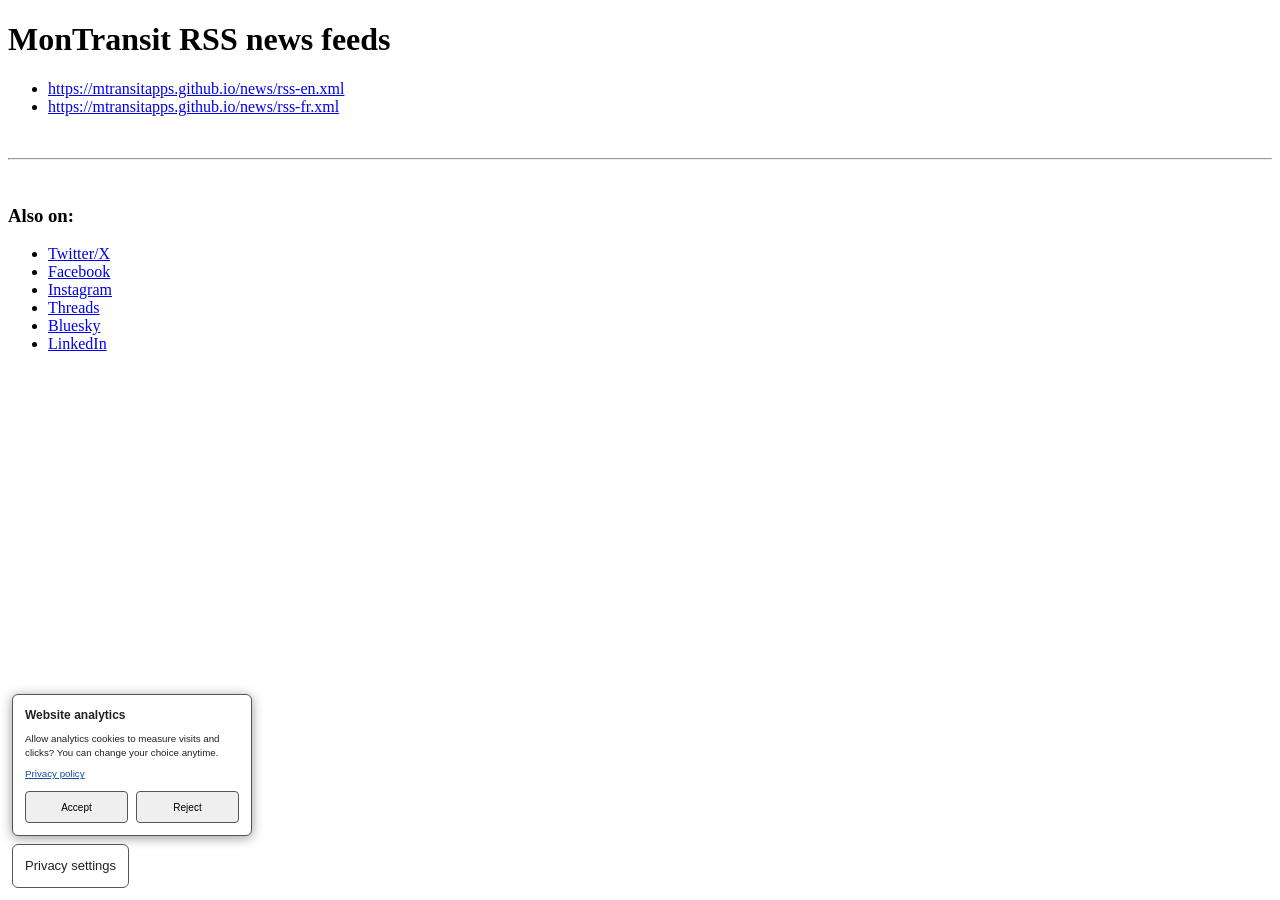
<file: news/index.html>
<!DOCTYPE html>
<html>

<head>
    <title>MonTransit RSS news feeds</title>
    <script data-goatcounter="https://mtransitapps.goatcounter.com/count" async src="https://gc.zgo.at/count.js"></script>
    <script type="module" src="../scripts/firebase.js"></script>
</head>

<body>
    <h1>MonTransit RSS news feeds</h1>
    <ul>
        <li>
            <a href="https://mtransitapps.github.io/news/rss-en.xml">
                https://mtransitapps.github.io/news/rss-en.xml
            </a>
        </li>
        <li>
            <a href="https://mtransitapps.github.io/news/rss-fr.xml">
                https://mtransitapps.github.io/news/rss-fr.xml
            </a>
        </li>
    </ul>
    <BR />
    <HR />
    <BR />
    <h3>Also on:</h3>
    <ul>
        <li>
            <a href="https://x.com/montransit">
                Twitter/X
            </a>
        </li>
        <li>
            <a href="https://www.facebook.com/MonTransit">
                Facebook
            </a>
        </li>
        <li>
            <a href="https://www.instagram.com/mtransit.apps">
                Instagram
            </a>
        </li>
        <li>
            <a href="https://www.threads.net/mtransit.apps">
                Threads
            </a>
        </li>
        <li>
            <a href="https://bsky.app/profile/montransit.bsky.social">
                Bluesky
            </a>
        </li>
        <li>
            <a href="https://www.linkedin.com/company/mtransitapps">
                LinkedIn
            </a>
        </li>
    </ul>
</body>

</html>
</file>
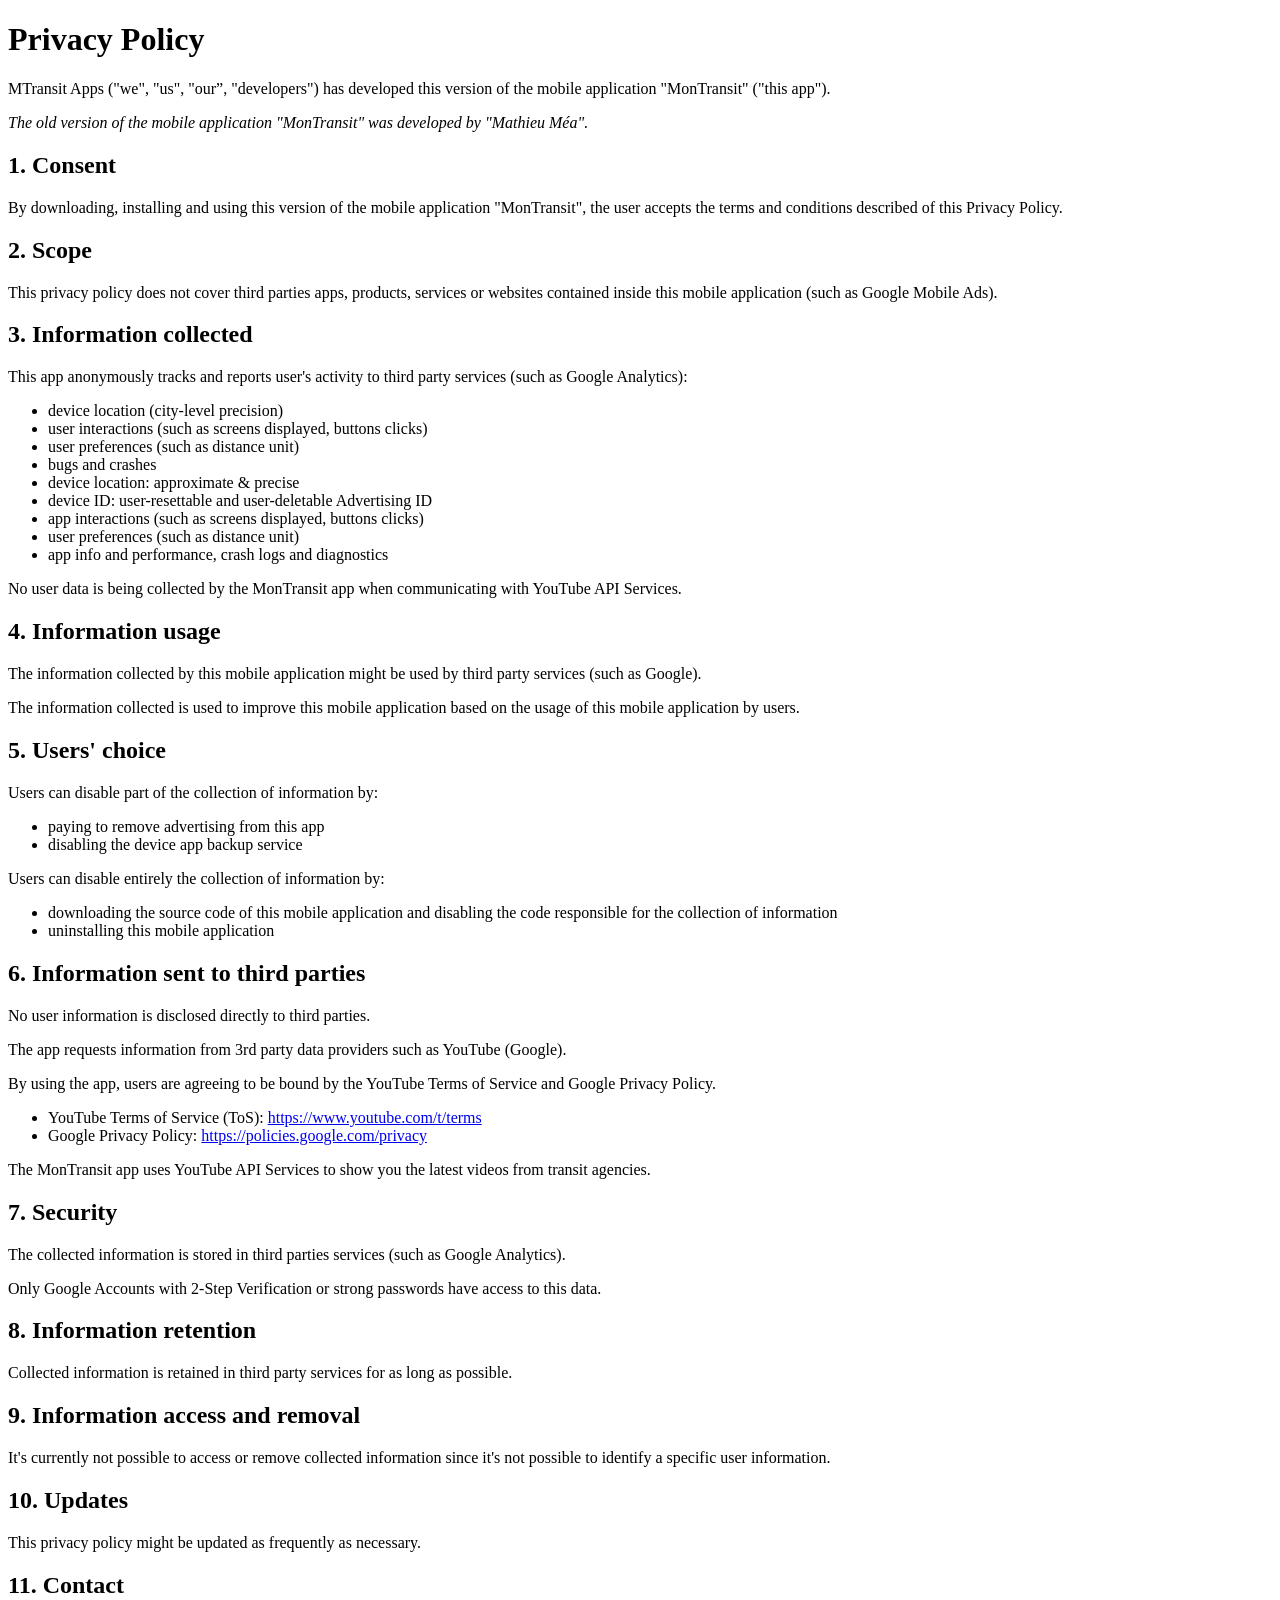
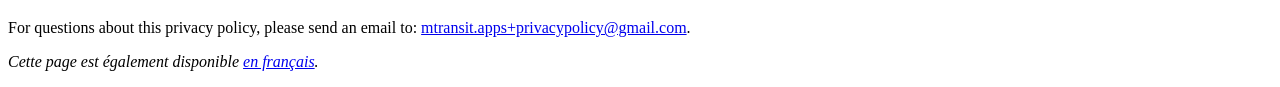
<file: privacy/index.html>
<!DOCTYPE html>
<html lang="en">

<head>
    <meta charset="utf-8">
    <meta name="viewport" content="width=device-width, initial-scale=1">
    <title>MonTransit</title>

    <!-- icons created by https://favicon.io/ -->
    <!-- <link rel="icon" sizes="16x16 32x32 48x48" href="lo_def.ico">-->
    <!-- <link rel="icon" sizes="512x512" href="hi-res-app-icon.png"> -->
    <!-- https://raw.githubusercontent.com/mtransitapps/mtransit-for-android/master/pub/hi-res-app-icon.png -->
    <link rel="apple-touch-icon" sizes="180x180" href="/apple-touch-icon.png">
    <link rel="icon" type="image/png" sizes="32x32" href="/favicon-32x32.png">
    <link rel="icon" type="image/png" sizes="16x16" href="/favicon-16x16.png">

    <link rel="manifest" href="/manifest.json">

    <!-- NOT on privacy policy page: <script data-goatcounter="https://mtransitapps.goatcounter.com/count" async src="https://gc.zgo.at/count.js"></script> -->
    <!-- NOT on privacy policy page: <script type="module" src="../scripts/firebase.js"></script> -->
</head>

<body>
    <h1>Privacy Policy</h1>
    <p>MTransit Apps ("we", "us", "our”, "developers") has developed this version of the mobile application "MonTransit" ("this app").</p>
    <p><em>The old version of the mobile application "MonTransit" was developed by "Mathieu Méa".</em></p>
    <h2>1. Consent</h2>
    <p>By downloading, installing and using this version of the mobile application "MonTransit", the user accepts the terms and conditions described of this Privacy Policy.</p>
    <h2>2. Scope</h2>
    <p>This privacy policy does not cover third parties apps, products, services or websites contained inside this mobile application (such as Google Mobile Ads).</p>
    <h2>3. Information collected</h2>
    <p>This app anonymously tracks and reports user's activity to third party services (such as Google Analytics):</p>
    <ul>
        <li>device location (city-level precision)</li>
        <li>user interactions (such as screens displayed, buttons clicks)</li>
        <li>user preferences (such as distance unit)</li>
        <li>bugs and crashes</li>
        <li>device location: approximate & precise</li>
        <li>device ID: user-resettable and user-deletable Advertising ID</li>
        <li>app interactions (such as screens displayed, buttons clicks)</li>
        <li>user preferences (such as distance unit)</li>
        <li>app info and performance, crash logs and diagnostics</li>
    </ul>
    <p>No user data is being collected by the MonTransit app when communicating with YouTube API Services.</p>
    <h2>4. Information usage</h2>
    <p>The information collected by this mobile application might be used by third party services (such as Google).</p>
    <p>The information collected is used to improve this mobile application based on the usage of this mobile application by users.</p>
    <h2>5. Users' choice</h2>
    <p>Users can disable part of the collection of information by:</p>
    <ul>
        <li>paying to remove advertising from this app</li>
        <li>disabling the device app backup service</li>
    </ul>
    <p>Users can disable entirely the collection of information by:</p>
    <ul>
        <li>downloading the source code of this mobile application and disabling the code responsible for the collection of information</li>
        <li>uninstalling this mobile application</li>
    </ul>
    <h2>6. Information sent to third parties</h2>
    <p>No user information is disclosed directly to third parties.</p>
    <p>The app requests information from 3rd party data providers such as YouTube (Google).</p>
    <p>By using the app, users are agreeing to be bound by the YouTube Terms of Service and Google Privacy Policy.
    </p>
    <ul>
        <li>YouTube Terms of Service (ToS): <a href="https://www.youtube.com/t/terms"
                rel="nofollow">https://www.youtube.com/t/terms</a>
        </li>
        <li>Google Privacy Policy: <a href="https://policies.google.com/privacy"
                rel="nofollow">https://policies.google.com/privacy</a>
        </li>
    </ul>
    <p>The MonTransit app uses YouTube API Services to show you the latest videos from transit agencies.</p>
    <h2>7. Security</h2>
    <p>The collected information is stored in third parties services (such as Google Analytics).</p>
    <p>Only Google Accounts with 2-Step Verification or strong passwords have access to this data.</p>
    <h2>8. Information retention</h2>
    <p>Collected information is retained in third party services for as long as possible.</p>
    <h2>9. Information access and removal</h2>
    <p>It's currently not possible to access or remove collected information since it's not possible to identify a specific user information.</p>
    <h2>10. Updates</h2>
    <p>This privacy policy might be updated as frequently as necessary.</p>
    <h2>11. Contact</h2>
    <p>For questions about this privacy policy, please send an email to: <a href="mailto:mtransit.apps+privacypolicy@gmail.com">mtransit.apps+privacypolicy@gmail.com</a>.</p>
    <p><em>Cette page est également disponible <a href="fr">en français</a>.</em></p>
</body>

</html>
</file>
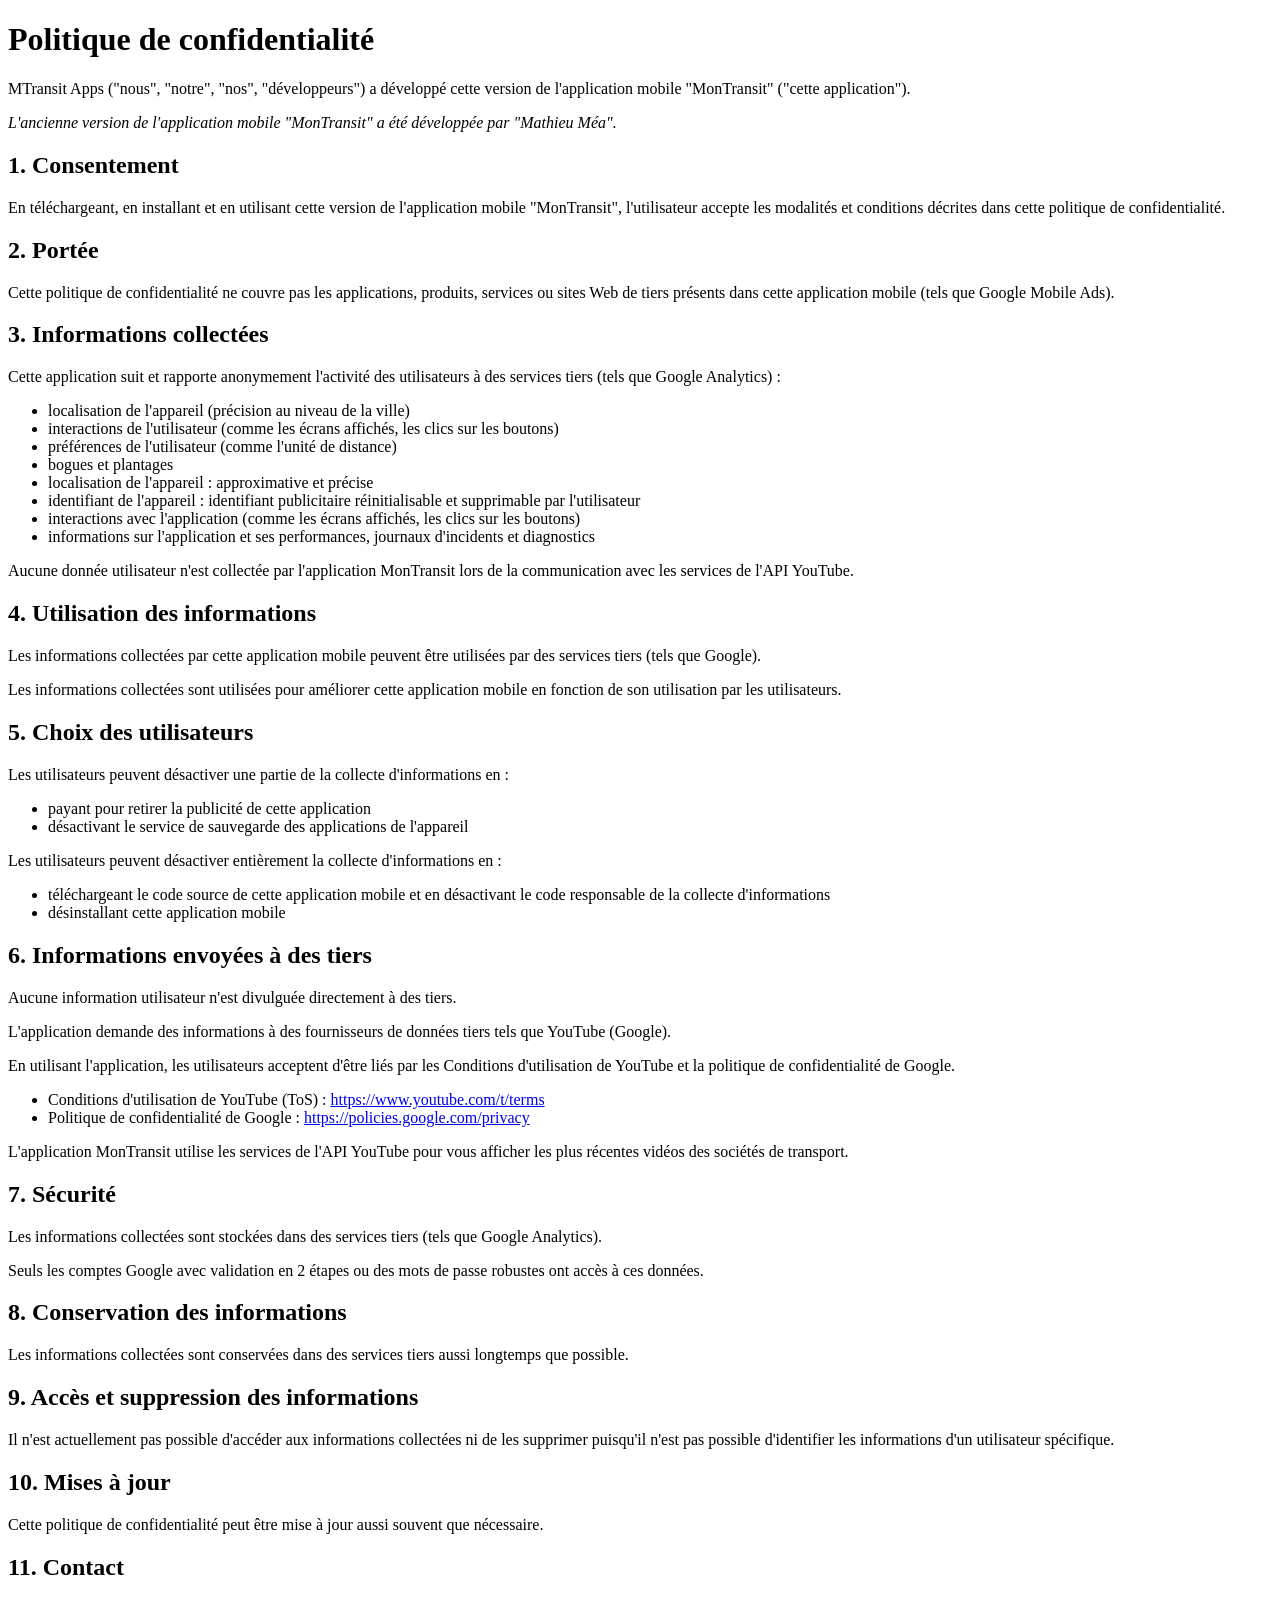
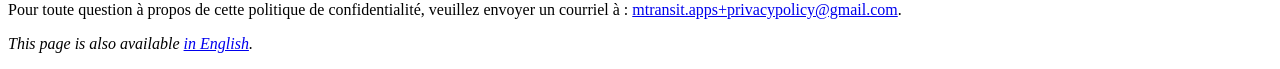
<file: privacy/fr/index.html>
<!DOCTYPE html>
<html lang="fr">

<head>
    <meta charset="utf-8">
    <meta name="viewport" content="width=device-width, initial-scale=1">
    <title>MonTransit</title>

    <!-- icons created by https://favicon.io/ -->
    <!-- <link rel="icon" sizes="16x16 32x32 48x48" href="lo_def.ico">-->
    <!-- <link rel="icon" sizes="512x512" href="hi-res-app-icon.png"> -->
    <!-- https://raw.githubusercontent.com/mtransitapps/mtransit-for-android/master/pub/hi-res-app-icon.png -->
    <link rel="apple-touch-icon" sizes="180x180" href="/apple-touch-icon.png">
    <link rel="icon" type="image/png" sizes="32x32" href="/favicon-32x32.png">
    <link rel="icon" type="image/png" sizes="16x16" href="/favicon-16x16.png">

    <link rel="manifest" href="/manifest.json">

    <!-- NOT on privacy policy page: <script data-goatcounter="https://mtransitapps.goatcounter.com/count" async src="https://gc.zgo.at/count.js"></script> -->
    <!-- NOT on privacy policy page: <script type="module" src="../../scripts/firebase.js"></script> -->
</head>

<body>
    <h1>Politique de confidentialité</h1>
    <p>MTransit Apps ("nous", "notre", "nos", "développeurs") a développé cette version de l'application mobile "MonTransit" ("cette application").</p>
    <p><em>L'ancienne version de l'application mobile "MonTransit" a été développée par "Mathieu Méa".</em></p>
    <h2>1. Consentement</h2>
    <p>En téléchargeant, en installant et en utilisant cette version de l'application mobile "MonTransit", l'utilisateur accepte les modalités et conditions décrites dans cette politique de confidentialité.</p>
    <h2>2. Portée</h2>
    <p>Cette politique de confidentialité ne couvre pas les applications, produits, services ou sites Web de tiers présents dans cette application mobile (tels que Google Mobile Ads).</p>
    <h2>3. Informations collectées</h2>
    <p>Cette application suit et rapporte anonymement l'activité des utilisateurs à des services tiers (tels que Google Analytics) :</p>
    <ul>
        <li>localisation de l'appareil (précision au niveau de la ville)</li>
        <li>interactions de l'utilisateur (comme les écrans affichés, les clics sur les boutons)</li>
        <li>préférences de l'utilisateur (comme l'unité de distance)</li>
        <li>bogues et plantages</li>
        <li>localisation de l'appareil : approximative et précise</li>
        <li>identifiant de l'appareil : identifiant publicitaire réinitialisable et supprimable par l'utilisateur</li>
        <li>interactions avec l'application (comme les écrans affichés, les clics sur les boutons)</li>
        <li>informations sur l'application et ses performances, journaux d'incidents et diagnostics</li>
    </ul>
    <p>Aucune donnée utilisateur n'est collectée par l'application MonTransit lors de la communication avec les services de l'API YouTube.</p>
    <h2>4. Utilisation des informations</h2>
    <p>Les informations collectées par cette application mobile peuvent être utilisées par des services tiers (tels que Google).</p>
    <p>Les informations collectées sont utilisées pour améliorer cette application mobile en fonction de son utilisation par les utilisateurs.</p>
    <h2>5. Choix des utilisateurs</h2>
    <p>Les utilisateurs peuvent désactiver une partie de la collecte d'informations en :</p>
    <ul>
        <li>payant pour retirer la publicité de cette application</li>
        <li>désactivant le service de sauvegarde des applications de l'appareil</li>
    </ul>
    <p>Les utilisateurs peuvent désactiver entièrement la collecte d'informations en :</p>
    <ul>
        <li>téléchargeant le code source de cette application mobile et en désactivant le code responsable de la collecte d'informations</li>
        <li>désinstallant cette application mobile</li>
    </ul>
    <h2>6. Informations envoyées à des tiers</h2>
    <p>Aucune information utilisateur n'est divulguée directement à des tiers.</p>
    <p>L'application demande des informations à des fournisseurs de données tiers tels que YouTube (Google).</p>
    <p>En utilisant l'application, les utilisateurs acceptent d'être liés par les Conditions d'utilisation de YouTube et la politique de confidentialité de Google.
    </p>
    <ul>
        <li>Conditions d'utilisation de YouTube (ToS) : <a href="https://www.youtube.com/t/terms"
                rel="nofollow">https://www.youtube.com/t/terms</a>
        </li>
        <li>Politique de confidentialité de Google : <a href="https://policies.google.com/privacy"
                rel="nofollow">https://policies.google.com/privacy</a>
        </li>
    </ul>
    <p>L'application MonTransit utilise les services de l'API YouTube pour vous afficher les plus récentes vidéos des sociétés de transport.</p>
    <h2>7. Sécurité</h2>
    <p>Les informations collectées sont stockées dans des services tiers (tels que Google Analytics).</p>
    <p>Seuls les comptes Google avec validation en 2 étapes ou des mots de passe robustes ont accès à ces données.</p>
    <h2>8. Conservation des informations</h2>
    <p>Les informations collectées sont conservées dans des services tiers aussi longtemps que possible.</p>
    <h2>9. Accès et suppression des informations</h2>
    <p>Il n'est actuellement pas possible d'accéder aux informations collectées ni de les supprimer puisqu'il n'est pas possible d'identifier les informations d'un utilisateur spécifique.</p>
    <h2>10. Mises à jour</h2>
    <p>Cette politique de confidentialité peut être mise à jour aussi souvent que nécessaire.</p>
    <h2>11. Contact</h2>
    <p>Pour toute question à propos de cette politique de confidentialité, veuillez envoyer un courriel à : <a href="mailto:mtransit.apps+privacypolicy@gmail.com">mtransit.apps+privacypolicy@gmail.com</a>.</p>
    <p><em>This page is also available <a href="../">in English</a>.</em></p>
</body>

</html>
</file>
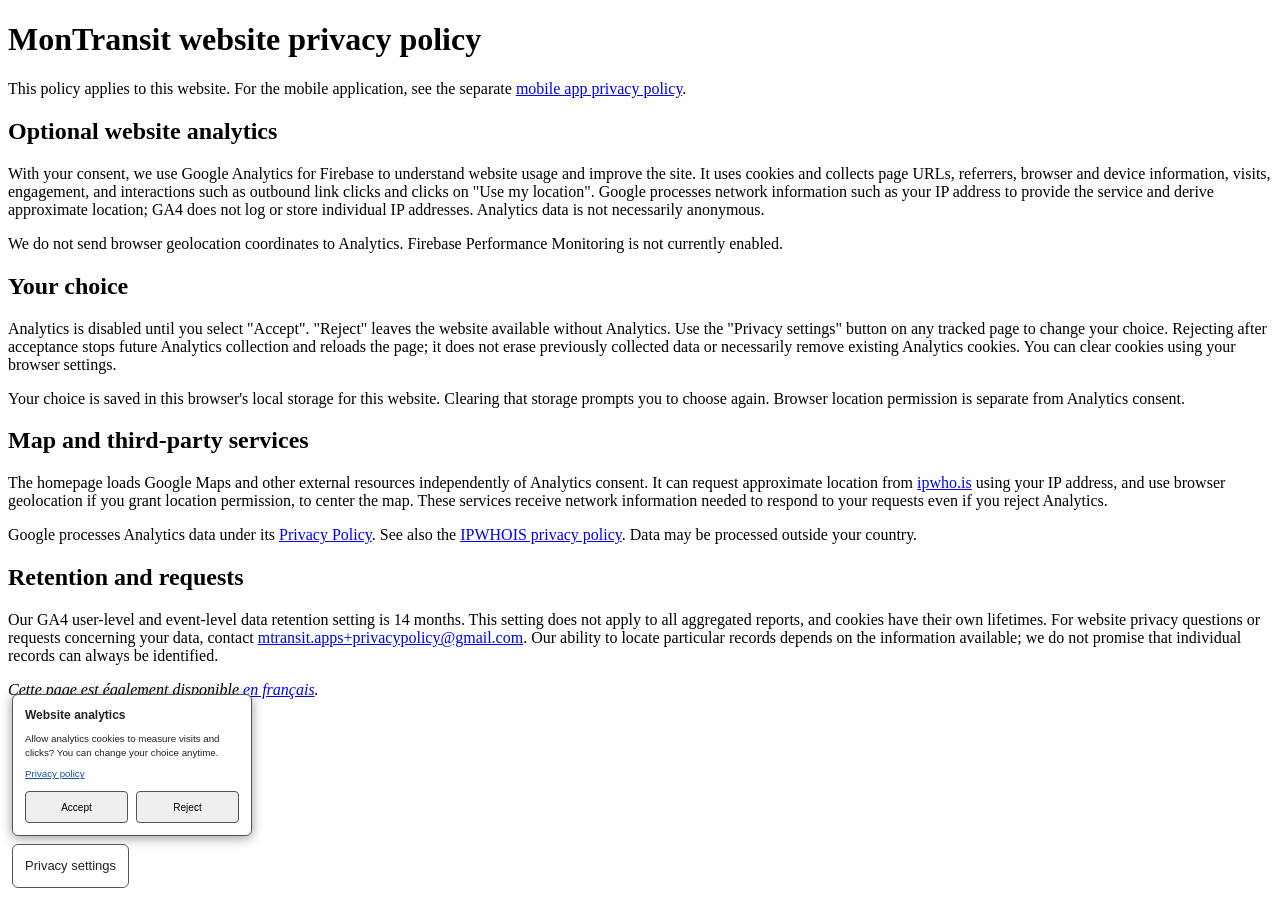
<file: privacy/www.html>
<!DOCTYPE html>
<html lang="en">

<head>
    <meta charset="utf-8">
    <meta name="viewport" content="width=device-width, initial-scale=1">
    <title>MonTransit website privacy policy</title>
    <script data-goatcounter="https://mtransitapps.goatcounter.com/count" async src="//gc.zgo.at/count.js"></script>
    <script type="module" src="../scripts/firebase.js"></script>
    <link rel="icon" sizes="512x512" href="../hi-res-app-icon.png">
</head>

<body>
    <h1>MonTransit website privacy policy</h1>
    <p>This policy applies to this website. For the mobile application, see the separate <a href="./">mobile app privacy policy</a>.</p>
    <h2>Optional website analytics</h2>
    <p>With your consent, we use Google Analytics for Firebase to understand website usage and improve the site. It uses cookies and collects page URLs, referrers, browser and device information, visits, engagement, and interactions such as outbound link clicks and clicks on "Use my location". Google processes network information such as your IP address to provide the service and derive approximate location; GA4 does not log or store individual IP addresses. Analytics data is not necessarily anonymous.</p>
    <p>We do not send browser geolocation coordinates to Analytics. Firebase Performance Monitoring is not currently enabled.</p>
    <h2>Your choice</h2>
    <p>Analytics is disabled until you select "Accept". "Reject" leaves the website available without Analytics. Use the "Privacy settings" button on any tracked page to change your choice. Rejecting after acceptance stops future Analytics collection and reloads the page; it does not erase previously collected data or necessarily remove existing Analytics cookies. You can clear cookies using your browser settings.</p>
    <p>Your choice is saved in this browser's local storage for this website. Clearing that storage prompts you to choose again. Browser location permission is separate from Analytics consent.</p>
    <h2>Map and third-party services</h2>
    <p>The homepage loads Google Maps and other external resources independently of Analytics consent. It can request approximate location from <a href="https://ipwho.is/">ipwho.is</a> using your IP address, and use browser geolocation if you grant location permission, to center the map. These services receive network information needed to respond to your requests even if you reject Analytics.</p>
    <p>Google processes Analytics data under its <a href="https://policies.google.com/privacy">Privacy Policy</a>. See also the <a href="https://ipwhois.io/privacy">IPWHOIS privacy policy</a>. Data may be processed outside your country.</p>
    <h2>Retention and requests</h2>
    <p>Our GA4 user-level and event-level data retention setting is 14 months. This setting does not apply to all aggregated reports, and cookies have their own lifetimes. For website privacy questions or requests concerning your data, contact <a href="mailto:mtransit.apps+privacypolicy@gmail.com">mtransit.apps+privacypolicy@gmail.com</a>. Our ability to locate particular records depends on the information available; we do not promise that individual records can always be identified.</p>
    <p><em>Cette page est également disponible <a href="fr/www.html">en français</a>.</em></p>
</body>

</html>
</file>
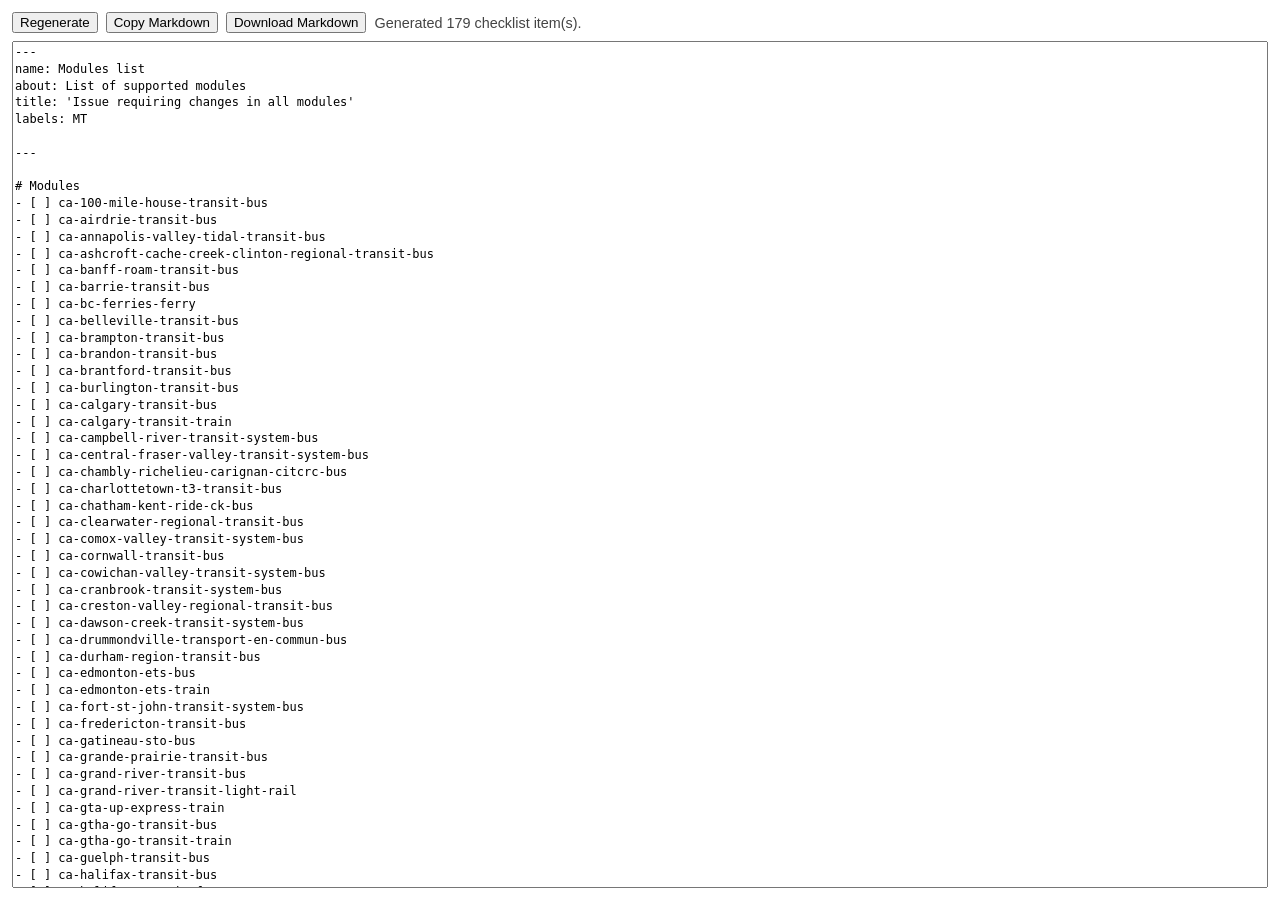
<file: dev/issue_template/modules-list.md.html>
<!DOCTYPE html>
<html>
	<head>
		<title>Modules List Issue Template Generator</title>
		<meta charset="utf-8" />
		<style type="text/css">
			html, body {
				height: 100%;
				margin: 0;
				font-family: sans-serif;
			}
			.container {
				display: flex;
				flex-direction: column;
				height: 100%;
				padding: 12px;
				box-sizing: border-box;
				gap: 8px;
			}
			.controls {
				display: flex;
				gap: 8px;
				align-items: center;
			}
			#status {
				font-size: 0.9rem;
				color: #444;
			}
			#output {
				flex: 1;
				width: 100%;
				resize: none;
				box-sizing: border-box;
				font-family: monospace;
				font-size: 12px;
				line-height: 1.4;
			}
		</style>
		<script type="text/javascript">
			const TEMPLATE_HEADER = [
				"---",
				"name: Modules list",
				"about: List of supported modules",
				"title: 'Issue requiring changes in all modules'",
				"labels: MT",
				"",
				"---",
				"",
				"# Modules"
			].join("\n");

			function repoToModule(repo) {
				if (typeof repo !== "string") {
					return null;
				}
				return repo.endsWith("-android")
					? repo.substring(0, repo.length - "-android".length)
					: repo;
			}

			async function loadModules() {
				if (window.location.protocol === "file:") {
					throw new Error("Please open this page through an HTTP server; browsers block loading modules.json from a local file.");
				}
				const res = await fetch("../../data/modules.json");
				if (!res.ok) {
					throw new Error("HTTP " + res.status + " while loading modules.json");
				}
				return res.json();
			}

			function buildMarkdown(modules) {
				const items = [];
				for (const moduleEntry of modules) {
					const moduleName = repoToModule(moduleEntry && moduleEntry.repo);
					if (!moduleName) {
						continue;
					}
					items.push("- [ ] " + moduleName);
				}
				return TEMPLATE_HEADER + "\n" + items.join("\n") + "\n";
			}

			async function generate() {
				const status = document.getElementById("status");
				const output = document.getElementById("output");
				status.textContent = "Loading modules...";
				try {
					const modules = await loadModules();
					const markdown = buildMarkdown(modules);
					output.value = markdown;
					status.textContent = "Generated " + modules.length + " checklist item(s).";
				} catch (e) {
					status.textContent = "Error: " + (e && e.message ? e.message : e);
				}
			}

			async function copyOutput() {
				const status = document.getElementById("status");
				const output = document.getElementById("output");
				if (!output.value) {
					return;
				}
				try {
					if (!navigator.clipboard || !navigator.clipboard.writeText) {
						throw new Error("Clipboard API not available in this context.");
					}
					await navigator.clipboard.writeText(output.value);
					status.textContent = "Copied to clipboard.";
				} catch (e) {
					status.textContent = "Copy failed: " + (e && e.message ? e.message : e);
				}
			}

			function downloadOutput() {
				const output = document.getElementById("output");
				if (!output.value) {
					return;
				}
				const blob = new Blob([output.value], { type: "text/markdown;charset=utf-8" });
				const url = URL.createObjectURL(blob);
				const a = document.createElement("a");
				a.href = url;
				a.download = "modules-list.md";
				document.body.appendChild(a);
				a.click();
				a.remove();
				URL.revokeObjectURL(url);
			}

			window.onload = generate;
		</script>
	</head>
	<body>
		<div class="container">
			<div class="controls">
				<button type="button" onclick="generate()">Regenerate</button>
				<button type="button" onclick="copyOutput()">Copy Markdown</button>
				<button type="button" onclick="downloadOutput()">Download Markdown</button>
				<span id="status"></span>
			</div>
			<textarea id="output" aria-label="Generated markdown output"></textarea>
		</div>
	</body>
</html>
</file>
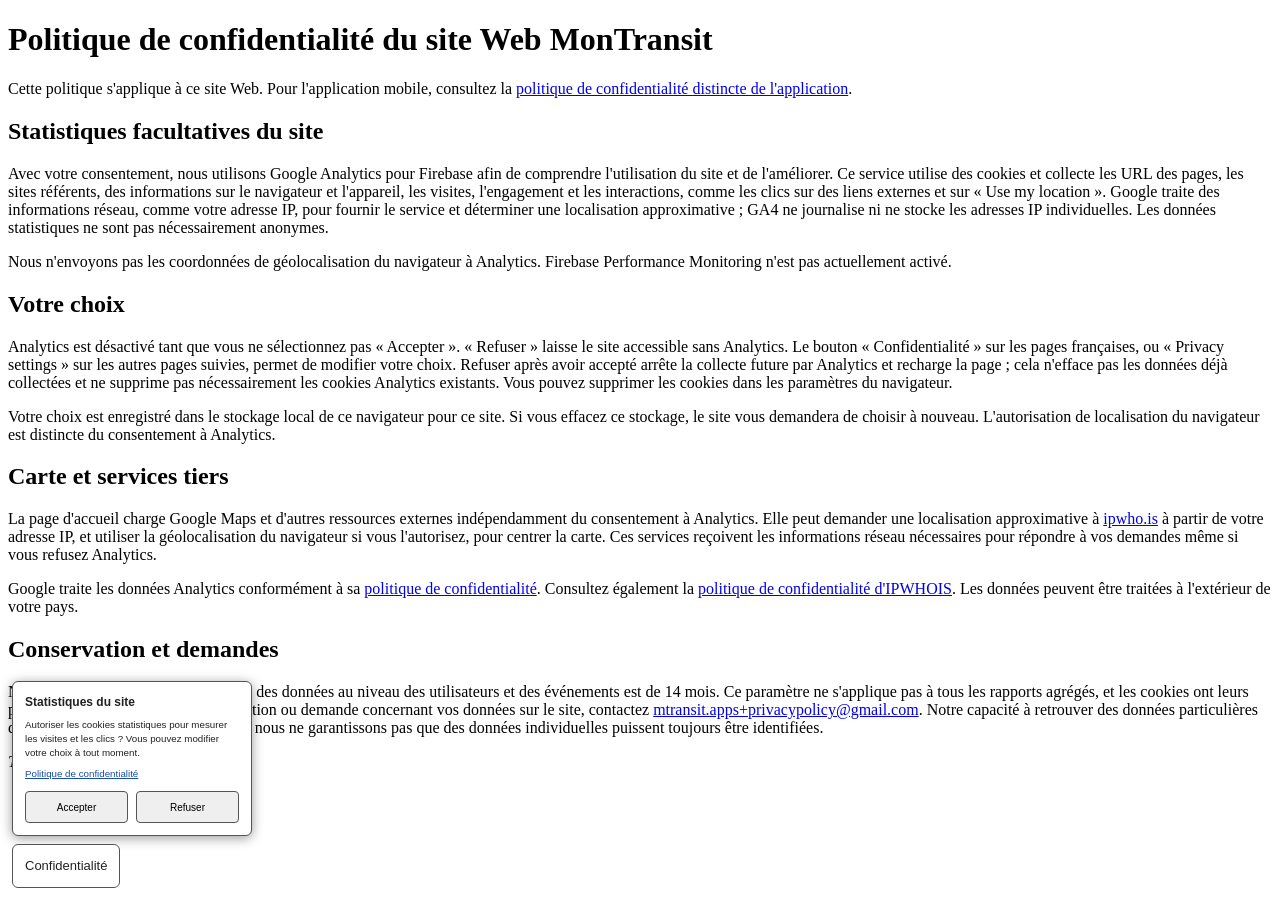
<file: privacy/fr/www.html>
<!DOCTYPE html>
<html lang="fr">

<head>
    <meta charset="utf-8">
    <meta name="viewport" content="width=device-width, initial-scale=1">
    <title>Politique de confidentialité du site Web MonTransit</title>
    <script data-goatcounter="https://mtransitapps.goatcounter.com/count" async src="//gc.zgo.at/count.js"></script>
    <script type="module" src="../../scripts/firebase.js"></script>
    <link rel="icon" sizes="512x512" href="../../hi-res-app-icon.png">
</head>

<body>
    <h1>Politique de confidentialité du site Web MonTransit</h1>
    <p>Cette politique s'applique à ce site Web. Pour l'application mobile, consultez la <a href="./">politique de confidentialité distincte de l'application</a>.</p>
    <h2>Statistiques facultatives du site</h2>
    <p>Avec votre consentement, nous utilisons Google Analytics pour Firebase afin de comprendre l'utilisation du site et de l'améliorer. Ce service utilise des cookies et collecte les URL des pages, les sites référents, des informations sur le navigateur et l'appareil, les visites, l'engagement et les interactions, comme les clics sur des liens externes et sur « Use my location ». Google traite des informations réseau, comme votre adresse IP, pour fournir le service et déterminer une localisation approximative ; GA4 ne journalise ni ne stocke les adresses IP individuelles. Les données statistiques ne sont pas nécessairement anonymes.</p>
    <p>Nous n'envoyons pas les coordonnées de géolocalisation du navigateur à Analytics. Firebase Performance Monitoring n'est pas actuellement activé.</p>
    <h2>Votre choix</h2>
    <p>Analytics est désactivé tant que vous ne sélectionnez pas « Accepter ». « Refuser » laisse le site accessible sans Analytics. Le bouton « Confidentialité » sur les pages françaises, ou « Privacy settings » sur les autres pages suivies, permet de modifier votre choix. Refuser après avoir accepté arrête la collecte future par Analytics et recharge la page ; cela n'efface pas les données déjà collectées et ne supprime pas nécessairement les cookies Analytics existants. Vous pouvez supprimer les cookies dans les paramètres du navigateur.</p>
    <p>Votre choix est enregistré dans le stockage local de ce navigateur pour ce site. Si vous effacez ce stockage, le site vous demandera de choisir à nouveau. L'autorisation de localisation du navigateur est distincte du consentement à Analytics.</p>
    <h2>Carte et services tiers</h2>
    <p>La page d'accueil charge Google Maps et d'autres ressources externes indépendamment du consentement à Analytics. Elle peut demander une localisation approximative à <a href="https://ipwho.is/">ipwho.is</a> à partir de votre adresse IP, et utiliser la géolocalisation du navigateur si vous l'autorisez, pour centrer la carte. Ces services reçoivent les informations réseau nécessaires pour répondre à vos demandes même si vous refusez Analytics.</p>
    <p>Google traite les données Analytics conformément à sa <a href="https://policies.google.com/privacy">politique de confidentialité</a>. Consultez également la <a href="https://ipwhois.io/privacy">politique de confidentialité d'IPWHOIS</a>. Les données peuvent être traitées à l'extérieur de votre pays.</p>
    <h2>Conservation et demandes</h2>
    <p>Notre paramètre GA4 de conservation des données au niveau des utilisateurs et des événements est de 14 mois. Ce paramètre ne s'applique pas à tous les rapports agrégés, et les cookies ont leurs propres durées de vie. Pour toute question ou demande concernant vos données sur le site, contactez <a href="mailto:mtransit.apps+privacypolicy@gmail.com">mtransit.apps+privacypolicy@gmail.com</a>. Notre capacité à retrouver des données particulières dépend des informations disponibles ; nous ne garantissons pas que des données individuelles puissent toujours être identifiées.</p>
    <p><em>This page is also available <a href="../www.html">in English</a>.</em></p>
</body>

</html>
</file>
